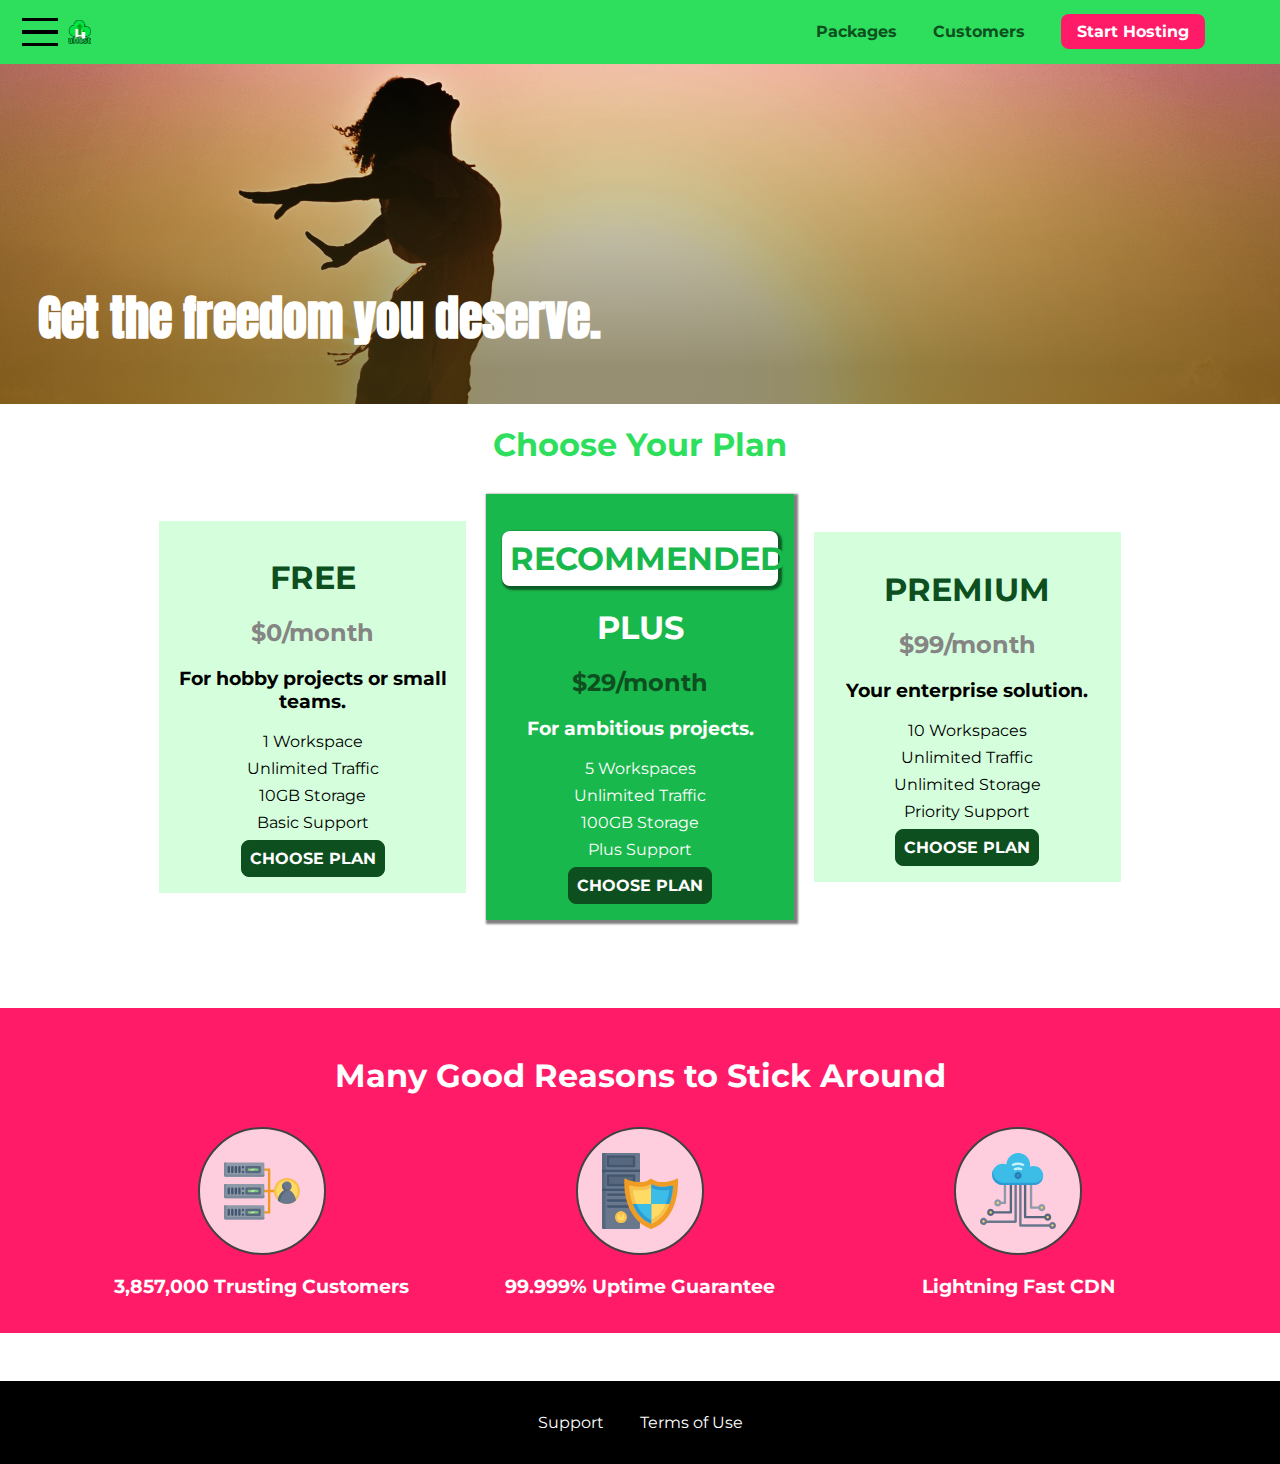
<file: index.html>
<!DOCTYPE html>
<html lang="en">

<head>
    <meta charset="UTF-8">
    <meta http-equiv="X-UA-Compatible" content="ie=edge">
    <meta name='viewport' content='width=device-width, initial-scale=1.0'>
    <title>uHost</title>
    <link rel="shortcut icon" href="favicon.png">
    <link href="https://fonts.googleapis.com/css?family=Anton" rel="stylesheet">
    <link href="https://fonts.googleapis.com/css?family=Montserrat:400,700" rel="stylesheet">
    <link rel="stylesheet" href="shared.css">
    <link rel="stylesheet" href="main.css">
</head>

<body>
    <div class="backdrop"></div>
    <div class="modal">
            <h1 class="modal__title">Do you want to continue?</h1>
            <div class="modal__actions">
                <a href="start-hosting/index.html" class="modal__action">Yes!</a>
                <button class="modal__action modal__action--negative" type="button">No!</button>
            </div>
        </div>
    <header class="main-header">
        <div>
            <button class="toggle-button">
                    <span class="toggle-button__bar"></span>
                    <span class="toggle-button__bar"></span>
                    <span class="toggle-button__bar"></span>
                </button>
            <a href="index.html" class="main-header__brand">
                <img src="images/uhost-icon.png" alt="uHost - Your favorite hosting company">
            </a>
        </div>
        <nav class="main-nav">
            <ul class="main-nav__items">
                <li class="main-nav__item">
                    <a href="packages/index.html">Packages</a>
                </li>
                <li class="main-nav__item">
                    <a href="customers/index.html">Customers</a>
                </li>
                <li class="main-nav__item main-nav__item--cta">
                    <a href="start-hosting/index.html">Start Hosting</a>
                </li>
            </ul>
        </nav>
    </header>
    <nav class="mobile-nav">
            <ul class="mobile-nav__items">
                <li class="mobile-nav__item">
                    <a href="packages/index.html">Packages</a>
                </li>
                <li class="mobile-nav__item">
                    <a href="customers/index.html">Customers</a>
                </li>
                <li class="mobile-nav__item mobile-nav__item--cta">
                    <a href="start-hosting/index.html">Start Hosting</a>
                </li>
            </ul>
        </nav>
    <main>
        <section id="product-overview">
            <h1>Get the freedom you deserve.</h1>
        </section>
        <section id="plans">
            <h1 class="section-title">Choose Your Plan</h1>
            <div class="plan__list">
                <article class="plan">
                    <h1 class="plan__title">FREE</h1>
                    <h2 class="plan__price">$0/month</h2>
                    <h3>For hobby projects or small teams.</h3>
                    <ul class="plan__features">
                        <li class="plan__feature">1 Workspace</li>
                        <li class="plan__feature">Unlimited Traffic</li>
                        <li class="plan__feature">10GB Storage</li>
                        <li class="plan__feature">Basic Support</li>
                    </ul>
                    <div>
                        <button class="button">CHOOSE PLAN</button>
                    </div>
                </article>
                <article class="plan plan--highlighted">
                    <h1 class="plan__annotation">RECOMMENDED</h1>
                    <h1 class="plan__title">PLUS</h1>
                    <h2 class="plan__price">$29/month</h2>
                    <h3>For ambitious projects.</h3>
                    <ul class="plan__features">
                        <li class="plan__feature">5 Workspaces</li>
                        <li class="plan__feature">Unlimited Traffic</li>
                        <li class="plan__feature">100GB Storage</li>
                        <li class="plan__feature">Plus Support</li>
                    </ul>
                    <div>
                        <button class="button">CHOOSE PLAN</button>
                    </div>
                </article>
                <article class="plan">
                    <h1 class="plan__title">PREMIUM</h1>
                    <h2 class="plan__price">$99/month</h2>
                    <h3>Your enterprise solution.</h3>
                    <ul class="plan__features">
                        <li class="plan__feature">10 Workspaces</li>
                        <li class="plan__feature">Unlimited Traffic</li>
                        <li class="plan__feature">Unlimited Storage</li>
                        <li class="plan__feature">Priority Support</li>
                    </ul>
                    <div>
                        <button class="button">CHOOSE PLAN</button>
                    </div>
                </article>
            </div>
        </section>
        <section id="key-features">
            <h1 class="section-title">Many Good Reasons to Stick Around</h1>
            <ul class="key-feature__list">
                <li class="key-feature">
                    <div class="key-feature__image">
                        <svg viewBox="0 0 512 512">
                            <path style="fill:#F09B24;" d="M344,248h-32V112c0-4.418-3.582-8-8-8h-40c-4.418,0-8,3.582-8,8s3.582,8,8,8h32v128h-32  c-4.418,0-8,3.582-8,8s3.582,8,8,8h32v128h-32c-4.418,0-8,3.582-8,8s3.582,8,8,8h40c4.418,0,8-3.582,8-8V264h32c4.418,0,8-3.582,8-8  S348.418,248,344,248z"
                            />
                            <path style="fill:#8E9AA9;" d="M264,64H8c-4.418,0-8,3.582-8,8v80c0,4.418,3.582,8,8,8h256c4.418,0,8-3.582,8-8V72  C272,67.582,268.418,64,264,64z"
                            />
                            <path style="fill:#7C899B;" d="M24,144c-4.418,0-8-3.582-8-8V64H8c-4.418,0-8,3.582-8,8v80c0,4.418,3.582,8,8,8h256  c4.418,0,8-3.582,8-8v-8H24z"
                            />
                            <rect x="152" y="96" style="fill:#B8E3A8;" width="88" height="32" />
                            <g>
                                <polygon style="fill:#7EC97D;" points="152,96 152,128 166,128 198,96  " />
                                <polygon style="fill:#7EC97D;" points="220,96 188,128 240,128 240,96  " />
                            </g>
                            <path style="fill:#56677E;" d="M240,136h-88c-4.418,0-8-3.582-8-8V96c0-4.418,3.582-8,8-8h88c4.418,0,8,3.582,8,8v32  C248,132.418,244.418,136,240,136z M160,120h72v-16h-72V120z"
                            />
                            <g>
                                <path style="fill:#435670;" d="M32,136c-4.418,0-8-3.582-8-8V96c0-4.418,3.582-8,8-8s8,3.582,8,8v32C40,132.418,36.418,136,32,136z   "
                                />
                                <path style="fill:#435670;" d="M56,136c-4.418,0-8-3.582-8-8V96c0-4.418,3.582-8,8-8s8,3.582,8,8v32C64,132.418,60.418,136,56,136z   "
                                />
                                <path style="fill:#435670;" d="M80,136c-4.418,0-8-3.582-8-8V96c0-4.418,3.582-8,8-8s8,3.582,8,8v32C88,132.418,84.418,136,80,136z   "
                                />
                                <path style="fill:#435670;" d="M104,136c-4.418,0-8-3.582-8-8V96c0-4.418,3.582-8,8-8s8,3.582,8,8v32   C112,132.418,108.418,136,104,136z"
                                />
                                <path style="fill:#435670;" d="M128,105c-4.418,0-8-3.582-8-8v-1c0-4.418,3.582-8,8-8s8,3.582,8,8v1   C136,101.418,132.418,105,128,105z"
                                />
                                <path style="fill:#435670;" d="M128,136c-4.418,0-8-3.582-8-8v-1c0-4.418,3.582-8,8-8s8,3.582,8,8v1   C136,132.418,132.418,136,128,136z"
                                />
                            </g>
                            <path style="fill:#8E9AA9;" d="M264,208H8c-4.418,0-8,3.582-8,8v80c0,4.418,3.582,8,8,8h256c4.418,0,8-3.582,8-8v-80  C272,211.582,268.418,208,264,208z"
                            />
                            <path style="fill:#7C899B;" d="M24,288c-4.418,0-8-3.582-8-8v-72H8c-4.418,0-8,3.582-8,8v80c0,4.418,3.582,8,8,8h256  c4.418,0,8-3.582,8-8v-8H24z"
                            />
                            <rect x="152" y="240" style="fill:#B8E3A8;" width="88" height="32" />
                            <g>
                                <polygon style="fill:#7EC97D;" points="152,240 152,272 166,272 198,240  " />
                                <polygon style="fill:#7EC97D;" points="220,240 188,272 240,272 240,240  " />
                            </g>
                            <path style="fill:#56677E;" d="M240,280h-88c-4.418,0-8-3.582-8-8v-32c0-4.418,3.582-8,8-8h88c4.418,0,8,3.582,8,8v32  C248,276.418,244.418,280,240,280z M160,264h72v-16h-72V264z"
                            />
                            <g>
                                <path style="fill:#435670;" d="M32,280c-4.418,0-8-3.582-8-8v-32c0-4.418,3.582-8,8-8s8,3.582,8,8v32C40,276.418,36.418,280,32,280   z"
                                />
                                <path style="fill:#435670;" d="M56,280c-4.418,0-8-3.582-8-8v-32c0-4.418,3.582-8,8-8s8,3.582,8,8v32C64,276.418,60.418,280,56,280   z"
                                />
                                <path style="fill:#435670;" d="M80,280c-4.418,0-8-3.582-8-8v-32c0-4.418,3.582-8,8-8s8,3.582,8,8v32C88,276.418,84.418,280,80,280   z"
                                />
                                <path style="fill:#435670;" d="M104,280c-4.418,0-8-3.582-8-8v-32c0-4.418,3.582-8,8-8s8,3.582,8,8v32   C112,276.418,108.418,280,104,280z"
                                />
                                <path style="fill:#435670;" d="M128,249c-4.418,0-8-3.582-8-8v-1c0-4.418,3.582-8,8-8s8,3.582,8,8v1   C136,245.418,132.418,249,128,249z"
                                />
                                <path style="fill:#435670;" d="M128,280c-4.418,0-8-3.582-8-8v-1c0-4.418,3.582-8,8-8s8,3.582,8,8v1   C136,276.418,132.418,280,128,280z"
                                />
                            </g>
                            <path style="fill:#8E9AA9;" d="M264,352H8c-4.418,0-8,3.582-8,8v80c0,4.418,3.582,8,8,8h256c4.418,0,8-3.582,8-8v-80  C272,355.582,268.418,352,264,352z"
                            />
                            <path style="fill:#7C899B;" d="M24,432c-4.418,0-8-3.582-8-8v-72H8c-4.418,0-8,3.582-8,8v80c0,4.418,3.582,8,8,8h256  c4.418,0,8-3.582,8-8v-8H24z"
                            />
                            <rect x="152" y="384" style="fill:#B8E3A8;" width="88" height="32" />
                            <g>
                                <polygon style="fill:#7EC97D;" points="152,384 152,416 166,416 198,384  " />
                                <polygon style="fill:#7EC97D;" points="220,384 188,416 240,416 240,384  " />
                            </g>
                            <path style="fill:#56677E;" d="M240,424h-88c-4.418,0-8-3.582-8-8v-32c0-4.418,3.582-8,8-8h88c4.418,0,8,3.582,8,8v32  C248,420.418,244.418,424,240,424z M160,408h72v-16h-72V408z"
                            />
                            <g>
                                <path style="fill:#435670;" d="M32,424c-4.418,0-8-3.582-8-8v-32c0-4.418,3.582-8,8-8s8,3.582,8,8v32C40,420.418,36.418,424,32,424   z"
                                />
                                <path style="fill:#435670;" d="M56,424c-4.418,0-8-3.582-8-8v-32c0-4.418,3.582-8,8-8s8,3.582,8,8v32C64,420.418,60.418,424,56,424   z"
                                />
                                <path style="fill:#435670;" d="M80,424c-4.418,0-8-3.582-8-8v-32c0-4.418,3.582-8,8-8s8,3.582,8,8v32C88,420.418,84.418,424,80,424   z"
                                />
                                <path style="fill:#435670;" d="M104,424c-4.418,0-8-3.582-8-8v-32c0-4.418,3.582-8,8-8s8,3.582,8,8v32   C112,420.418,108.418,424,104,424z"
                                />
                                <path style="fill:#435670;" d="M128,393c-4.418,0-8-3.582-8-8v-1c0-4.418,3.582-8,8-8s8,3.582,8,8v1   C136,389.418,132.418,393,128,393z"
                                />
                                <path style="fill:#435670;" d="M128,424c-4.418,0-8-3.582-8-8v-1c0-4.418,3.582-8,8-8s8,3.582,8,8v1   C136,420.418,132.418,424,128,424z"
                                />
                            </g>
                            <path style="fill:#F7C14D;" d="M424,168c-48.523,0-88,39.477-88,88s39.477,88,88,88s88-39.477,88-88S472.523,168,424,168z" />
                            <path style="fill:#FFDB66;" d="M424,184c-39.701,0-72,32.299-72,72s32.299,72,72,72s72-32.299,72-72S463.701,184,424,184z" />
                            <path style="fill:#69788D;" d="M484.893,314.16C476.393,274.588,451.922,248,424,248s-52.393,26.588-60.893,66.16  c-0.605,2.82,0.354,5.749,2.511,7.664C381.731,336.124,402.465,344,424,344s42.269-7.876,58.381-22.176  C484.539,319.909,485.498,316.98,484.893,314.16z"
                            />
                            <path style="fill:#56677E;" d="M434.053,249.171C430.768,248.403,427.411,248,424,248c-27.922,0-52.393,26.588-60.893,66.16  c-0.605,2.82,0.354,5.749,2.511,7.664c3.383,3.002,6.979,5.703,10.734,8.125C384.904,286.243,407.373,255.378,434.053,249.171z"
                            />
                            <path style="fill:#69788D;" d="M424,192c-17.645,0-32,14.355-32,32s14.355,32,32,32s32-14.355,32-32S441.645,192,424,192z" />
                            <path style="fill:#56677E;" d="M432,248c-17.645,0-32-14.355-32-32c0-6.783,2.128-13.076,5.742-18.258  C397.444,203.53,392,213.138,392,224c0,17.645,14.355,32,32,32c10.862,0,20.471-5.444,26.258-13.742  C445.076,245.872,438.783,248,432,248z"
                            />

                        </svg>
                    </div>
                    <p class="key-feature__description">3,857,000 Trusting Customers</p>
                </li>
                <li class="key-feature">
                    <div class="key-feature__image">
                        <svg viewBox="0 0 512 512">
                            <path style="fill:#69788D;" d="M248,0H8C3.582,0,0,3.582,0,8v496c0,4.418,3.582,8,8,8h240c4.418,0,8-3.582,8-8V8  C256,3.582,252.418,0,248,0z"
                            />
                            <path style="fill:#56677E;" d="M24,504V8c0-4.418,3.582-8,8-8H8C3.582,0,0,3.582,0,8v496c0,4.418,3.582,8,8,8h24  C27.582,512,24,508.418,24,504z"
                            />
                            <g>
                                <rect x="0" y="112" style="fill:#435670;" width="256" height="16" />
                                <rect x="0" y="240" style="fill:#435670;" width="256" height="16" />
                            </g>
                            <path style="fill:#F7C14D;" d="M128,392c-22.056,0-40,17.944-40,40s17.944,40,40,40s40-17.944,40-40S150.056,392,128,392z" />
                            <path style="fill:#FFDB66;" d="M128,408c-13.233,0-24,10.767-24,24s10.767,24,24,24s24-10.767,24-24S141.233,408,128,408z" />
                            <path style="fill:#F7C14D;" d="M128,392c-2.739,0-5.414,0.278-8,0.805V424c0,4.418,3.582,8,8,8c4.418,0,8-3.582,8-8v-31.195  C133.414,392.278,130.739,392,128,392z"
                            />
                            <g>
                                <path style="fill:#435670;" d="M216,288H40c-4.418,0-8-3.582-8-8s3.582-8,8-8h176c4.418,0,8,3.582,8,8S220.418,288,216,288z"
                                />
                                <path style="fill:#435670;" d="M216,328H40c-4.418,0-8-3.582-8-8s3.582-8,8-8h176c4.418,0,8,3.582,8,8S220.418,328,216,328z"
                                />
                                <path style="fill:#435670;" d="M216,368H40c-4.418,0-8-3.582-8-8s3.582-8,8-8h176c4.418,0,8,3.582,8,8S220.418,368,216,368z"
                                />
                                <path style="fill:#435670;" d="M216,16H40c-4.418,0-8,3.582-8,8v64c0,4.418,3.582,8,8,8h176c4.418,0,8-3.582,8-8V24   C224,19.582,220.418,16,216,16z"
                                />
                            </g>
                            <rect x="48" y="32" style="fill:#56677E;" width="160" height="48" />
                            <path style="fill:#435670;" d="M216,144H40c-4.418,0-8,3.582-8,8v64c0,4.418,3.582,8,8,8h176c4.418,0,8-3.582,8-8v-64  C224,147.582,220.418,144,216,144z"
                            />
                            <rect x="48" y="160" style="fill:#56677E;" width="160" height="48" />
                            <path style="fill:#F09B24;" d="M511.747,180.237c-0.194-6.537-8.107-10.107-13.135-5.894c-5.6,4.693-42.904,21.282-98.514,21.282  c-33.45,0-64.625-20.999-64.929-21.206c-2.9-1.991-6.764-1.85-9.512,0.346c-2.677,2.135-27.201,20.86-63.793,20.86  c-55.607,0-92.914-16.589-98.515-21.282c-5.028-4.211-12.941-0.645-13.135,5.894c-1.634,54.834,4.655,105.941,18.693,151.903  c12.096,39.604,29.759,74.047,52.497,102.373c27.538,34.304,62.743,59.882,104.66,76.045c3.069,1.918,6.757,1.921,9.83,0  c41.917-16.163,77.122-41.741,104.66-76.045c22.738-28.326,40.401-62.77,52.497-102.373  C507.092,286.179,513.381,235.071,511.747,180.237z"
                            />
                            <path style="fill:#F7C14D;" d="M476.21,221.226c-1.953-1.631-4.568-2.235-7.036-1.628c-21.686,5.327-44.926,8.028-69.075,8.028  c-25.926,0-49.633-8.975-64.955-16.504c-2.307-1.134-5.016-1.091-7.284,0.116c-14.059,7.477-36.919,16.388-65.994,16.388  c-24.153,0-47.394-2.701-69.075-8.028c-5.155-1.268-10.221,2.966-9.894,8.261c2.077,33.693,7.668,65.635,16.616,94.935  c22.774,74.565,66.139,126.334,128.888,153.868c2.032,0.891,4.397,0.891,6.43,0c61.777-27.107,104.716-78.876,127.62-153.868  c8.948-29.3,14.539-61.241,16.616-94.935C479.224,225.319,478.163,222.856,476.21,221.226z"
                            />
                            <path style="fill:#FFDB66;" d="M331.609,451.727c-52.604-25.289-89.304-70.987-109.144-135.944  c-6.532-21.39-11.162-44.336-13.82-68.447c17.133,2.852,34.952,4.291,53.22,4.291c29.394,0,53.376-7.793,69.978-15.561  c17.44,7.736,41.656,15.561,68.256,15.561c18.267,0,36.085-1.439,53.219-4.291c-2.659,24.112-7.288,47.06-13.82,68.448  C419.545,381.108,383.27,426.805,331.609,451.727z"
                            />
                            <g>
                                <path style="fill:#2C9DD4;" d="M479.066,227.858c0.157-2.539-0.903-5.002-2.856-6.633s-4.568-2.235-7.036-1.628   c-21.686,5.327-44.926,8.028-69.075,8.028c-25.926,0-49.633-8.975-64.955-16.504c-1.057-0.52-2.2-0.78-3.345-0.806l-0.072,133.351   h123.601c2.556-6.746,4.933-13.702,7.123-20.874C471.398,293.493,476.989,261.552,479.066,227.858z"
                                />
                                <path style="fill:#2C9DD4;" d="M206.658,343.667c24.153,63.42,65.028,108.108,121.743,132.995c1.031,0.452,2.147,0.673,3.263,0.666   l0.063-133.661H206.658z"
                                />
                            </g>
                            <g>
                                <path style="fill:#3CBDE8;" d="M439.497,315.783c6.532-21.389,11.161-44.336,13.82-68.448c-17.134,2.852-34.952,4.291-53.219,4.291   c-26.6,0-50.815-7.824-68.256-15.561l-0.116,107.601h97.758C433.179,334.807,436.524,325.518,439.497,315.783z"
                                />
                                <path style="fill:#3CBDE8;" d="M232.523,343.667c21.144,50.298,54.363,86.56,99.087,108.06l0.117-108.06H232.523z" />
                            </g>
                        </svg>
                    </div>
                    <p class="key-feature__description">99.999% Uptime Guarantee</p>
                </li>
                <li class="key-feature">
                    <div class="key-feature__image">
                        <svg viewBox="0 0 512 512">
                            <path style="fill:#8E9AA9;" d="M168,200c-4.418,0-8,3.582-8,8v120h-17.376c-3.302-9.311-12.194-16-22.624-16  c-13.234,0-24,10.767-24,24s10.766,24,24,24c10.429,0,19.321-6.689,22.624-16H168c4.418,0,8-3.582,8-8V208  C176,203.582,172.418,200,168,200z"
                            />
                            <path style="fill:#FFDB66;" d="M120,328c-4.411,0-8,3.589-8,8s3.589,8,8,8s8-3.589,8-8S124.411,328,120,328z" />
                            <path style="fill:#56677E;" d="M208,200c-4.418,0-8,3.582-8,8v184H94.624C91.322,382.689,82.43,376,72,376  c-13.234,0-24,10.767-24,24s10.766,24,24,24c10.429,0,19.321-6.689,22.624-16H208c4.418,0,8-3.582,8-8V208  C216,203.582,212.418,200,208,200z"
                            />
                            <path style="fill:#FFDB66;" d="M72,392c-4.411,0-8,3.589-8,8s3.589,8,8,8s8-3.589,8-8S76.411,392,72,392z" />
                            <path style="fill:#69788D;" d="M240,208c-4.418,0-8,3.582-8,8v239H47.24c-2.671-10.34-12.078-18-23.24-18c-13.234,0-24,10.767-24,24  s10.766,24,24,24c9.666,0,18.009-5.747,21.809-14H240c4.418,0,8-3.582,8-8V216C248,211.582,244.418,208,240,208z"
                            />
                            <path style="fill:#FFDB66;" d="M24,453c-4.411,0-8,3.589-8,8s3.589,8,8,8s8-3.589,8-8S28.411,453,24,453z" />
                            <path style="fill:#69788D;" d="M488,464c-10.429,0-19.321,6.689-22.624,16H280V208c0-4.418-3.582-8-8-8s-8,3.582-8,8v280  c0,4.418,3.582,8,8,8h193.376c3.302,9.311,12.194,16,22.624,16c13.234,0,24-10.767,24-24S501.234,464,488,464z"
                            />
                            <path style="fill:#FFDB66;" d="M488,480c-4.411,0-8,3.589-8,8s3.589,8,8,8s8-3.589,8-8S492.411,480,488,480z" />
                            <path style="fill:#56677E;" d="M456,408c-10.429,0-19.321,6.689-22.624,16H312V208c0-4.418-3.582-8-8-8s-8,3.582-8,8v224  c0,4.418,3.582,8,8,8h129.376c3.302,9.311,12.194,16,22.624,16c13.234,0,24-10.767,24-24S469.234,408,456,408z"
                            />
                            <path style="fill:#FFDB66;" d="M456,424c-4.411,0-8,3.589-8,8s3.589,8,8,8s8-3.589,8-8S460.411,424,456,424z" />
                            <path style="fill:#8E9AA9;" d="M416,344c-10.429,0-19.321,6.689-22.624,16H352V208c0-4.418-3.582-8-8-8s-8,3.582-8,8v160  c0,4.418,3.582,8,8,8h49.376c3.302,9.311,12.194,16,22.624,16c13.234,0,24-10.767,24-24S429.234,344,416,344z"
                            />
                            <path style="fill:#FFDB66;" d="M416,360c-4.411,0-8,3.589-8,8s3.589,8,8,8s8-3.589,8-8S420.411,360,416,360z" />
                            <path style="fill:#3CBDE8;" d="M362,88c-8.741,0-17.231,1.751-25.06,5.085C337.646,88.797,338,84.43,338,80  c0-44.112-35.888-80-80-80c-42.823,0-77.895,33.816-79.909,76.149C170.393,73.415,162.244,72,154,72c-39.701,0-72,32.299-72,72  s32.299,72,72,72h208c35.29,0,64-28.71,64-64S397.29,88,362,88z"
                            />
                            <path style="fill:#2C9DD4;" d="M368,200H160c-39.701,0-72-32.299-72-72c0-5.863,0.721-11.559,2.05-17.019  C84.918,120.88,82,132.102,82,144c0,39.701,32.299,72,72,72h208c30.389,0,55.88-21.296,62.379-49.743  C413.565,186.327,392.352,200,368,200z"
                            />
                            <path style="fill:#2A7DB5;" d="M256,128c-13.234,0-24,10.767-24,24s10.766,24,24,24c13.233,0,24-10.767,24-24S269.233,128,256,128z"
                            />
                            <path style="fill:#2C9DD4;" d="M256,144c-4.411,0-8,3.589-8,8s3.589,8,8,8c4.411,0,8-3.589,8-8S260.411,144,256,144z" />
                            <g>
                                <path style="fill:#C5F1FA;" d="M221.755,87.695c-2.994,0-5.864-1.688-7.233-4.572c-1.894-3.991-0.194-8.763,3.798-10.657   C230.157,66.849,242.834,64,256,64c13.166,0,25.844,2.849,37.68,8.466c3.992,1.895,5.692,6.666,3.798,10.657   s-6.666,5.692-10.657,3.798C277.144,82.328,266.774,80,256,80c-10.774,0-21.144,2.328-30.821,6.921   C224.072,87.446,222.904,87.695,221.755,87.695z"
                                />
                                <path style="fill:#C5F1FA;" d="M276.545,116.618c-1.148,0-2.316-0.249-3.424-0.774C267.745,113.293,261.985,112,256,112   c-5.985,0-11.745,1.293-17.121,3.844c-3.991,1.895-8.763,0.192-10.657-3.798c-1.894-3.992-0.193-8.764,3.798-10.657   C239.557,97.813,247.625,96,256,96c8.376,0,16.444,1.813,23.98,5.389c3.991,1.894,5.692,6.665,3.798,10.657   C282.41,114.93,279.539,116.618,276.545,116.618z"
                                />
                            </g>

                        </svg>
                    </div>
                    <p class="key-feature__description">Lightning Fast CDN</p>
                </li>
            </ul>
        </section>
    </main>
    <footer class="main-footer">
        <nav>
            <ul class="main-footer__links">
                <li class="main-footer__link">
                    <a href="#">Support</a>
                </li>
                <li class="main-footer__link">
                    <a href="#">Terms of Use</a>
                </li>
            </ul>
        </nav>
    </footer>
    <script src="shared.js"></script></body>

</html>
</file>
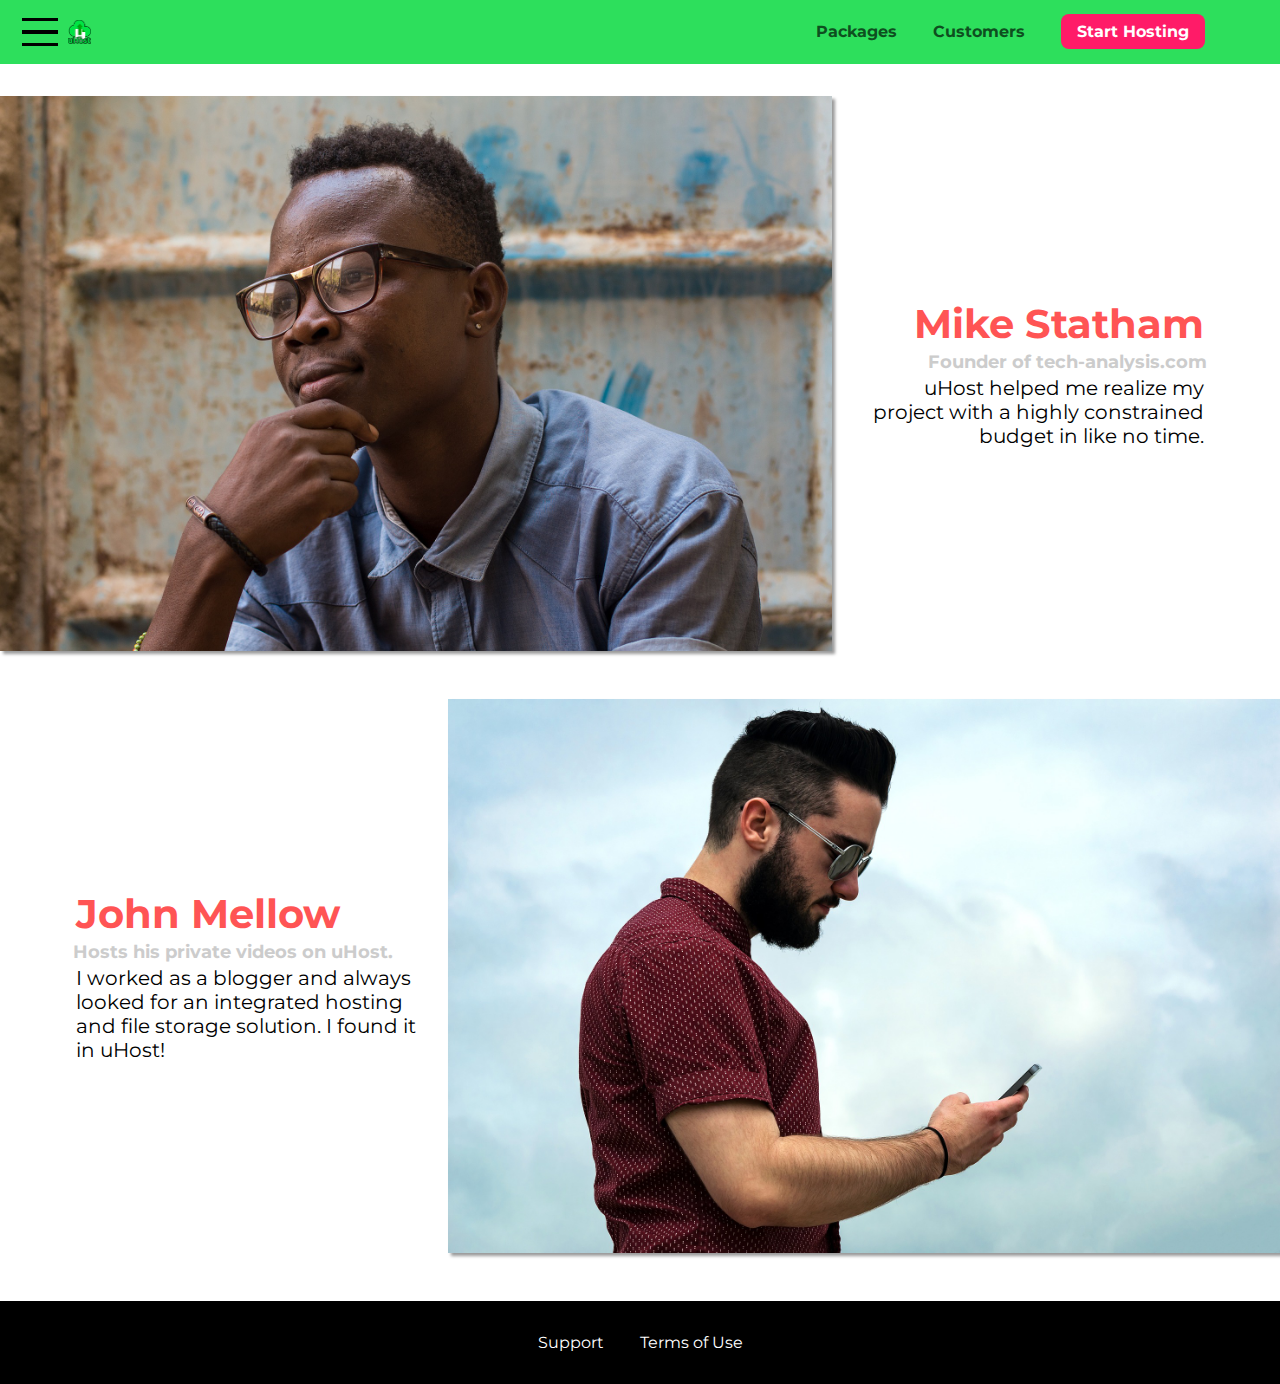
<file: customers/index.html>
<!DOCTYPE html>
<html lang="en">

<head>
    <meta charset="UTF-8">
    <meta name="viewport" content="width=device-width, initial-scale=1.0">
    <meta http-equiv="X-UA-Compatible" content="ie=edge">
    <title>uHost Customers</title>
    <link rel="shortcut icon" href="../favicon.png">
    <link href="https://fonts.googleapis.com/css?family=Anton|Montserrat:400,700" rel="stylesheet">
    <link rel="stylesheet" href="../shared.css">
    <link rel="stylesheet" href="customers.css">
</head>

<body>
    <div class='backdrop'></div>
    <div class="modal">
            <h1 class="modal__title">Do you want to continue?</h1>
            <div class="modal__actions">
                <a href="start-hosting/index.html" class="modal__action">Yes!</a>
                <button class="modal__action modal__action--negative" type="button">No!</button>
            </div>
        </div>
    <header class="main-header">
        <div>
            <button class="toggle-button">
                <span class="toggle-button__bar"></span>
                <span class="toggle-button__bar"></span>
                <span class="toggle-button__bar"></span>
            </button>
            <a href="../index.html" class="main-header__brand">
                <img src="../images/uhost-icon.png" alt="uHost - Your favorite hosting company">
            </a>
        </div>
        <nav class="main-nav">
            <ul class="main-nav__items">
                <li class="main-nav__item">
                    <a href="../packages/index.html">Packages</a>
                </li>
                <li class="main-nav__item">
                    <a href="index.html">Customers</a>
                </li>
                <li class="main-nav__item main-nav__item--cta">
                    <a href="../start-hosting/index.html">Start Hosting</a>
                </li>
            </ul>
        </nav>
    </header>
    <nav class="mobile-nav">
            <ul class="mobile-nav__items">
                <li class="mobile-nav__item">
                    <a href="../packages/index.html">Packages</a>
                </li>
                <li class="mobile-nav__item">
                    <a href="index.html">Customers</a>
                </li>
                <li class="mobile-nav__item mobile-nav__item--cta">
                    <a href="../start-hosting/index.html">Start Hosting</a>
                </li>
            </ul>
        </nav>
    <main>
        <div>
            <div class="testimonial" id="customer-1">
                <div class="testimonial__image-container">
                    <img src="../images/customer-1.jpg" alt="Mike Statham - Customer" class="testimonial__image">
                </div>
                <div class="testimonial__info">
                    <h1 class="testimonial__name">Mike Statham</h1>
                    <h2 class="testimonial__subtitle">Founder of
                        <a href="tech-analysis.com">tech-analysis.com</a>
                    </h2>
                    <p class="testimonial__text">uHost helped me realize my project with a highly constrained budget in like no time.</p>
                </div>
            </div>
            <div class="testimonial" id="customer-2">

                <div class="testimonial__info">
                    <h1 class="testimonial__name">John Mellow</h1>
                    <h2 class="testimonial__subtitle">Hosts his private videos on uHost.
                    </h2>
                    <p class="testimonial__text">I worked as a blogger and always looked for an integrated hosting and file storage solution. I found
                        it in uHost!
                    </p>
                </div>
                <div class="testimonial__image-container">
                    <img src="../images/customer-2.jpg" alt="John Mellow - Customer" class="testimonial__image">
                </div>
            </div>
        </div>
    </main>
    <footer class="main-footer">
            <nav>
                <ul class="main-footer__links">
                    <li class="main-footer__link">
                        <a href="#">Support</a>
                    </li>
                    <li class="main-footer__link">
                        <a href="#">Terms of Use</a>
                    </li>
                </ul>
            </nav>
        </footer>
        <script src="../shared.js"></script>
</body>

</html>
</file>
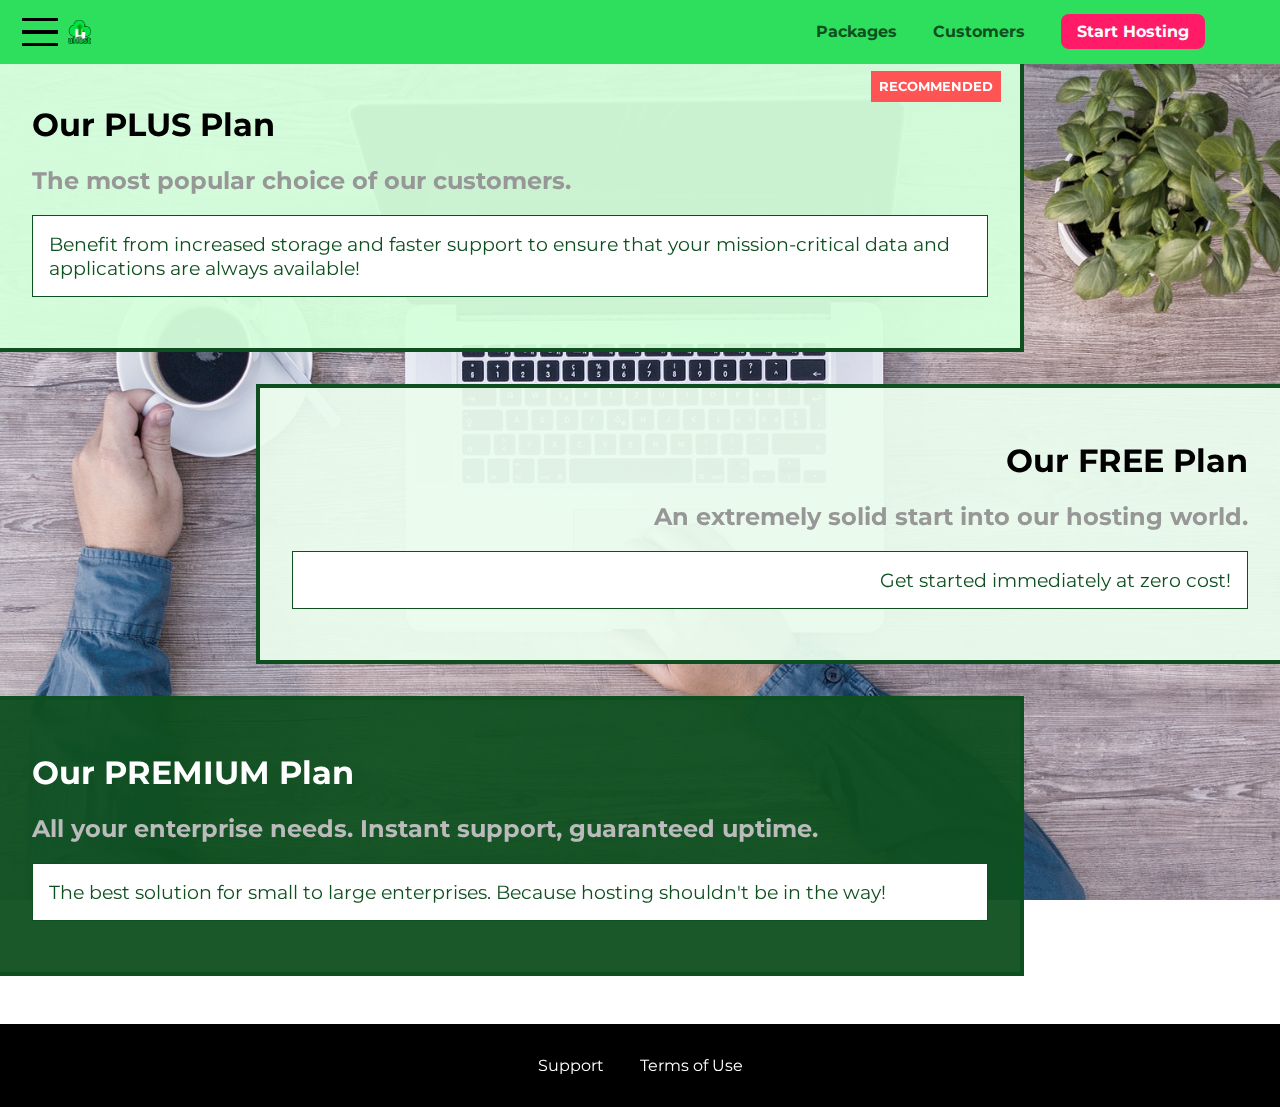
<file: packages/index.html>
<!DOCTYPE html>
<html lang="en">

<head>
    <meta charset="UTF-8">
    <meta http-equiv="X-UA-Compatible" content="ie=edge">
    <meta name='viewport' content='width=device-width, initial-scale=1.0'>
    <title>uHost</title>
    <link rel="shortcut icon" href="favicon.png">
    <link href="https://fonts.googleapis.com/css?family=Montserrat:400,700" rel="stylesheet">
    <link rel="stylesheet" href="../shared.css">
    <link rel="stylesheet" href="packages.css">
</head>

<body>
    <div class="backdrop"></div>
    <div class="background"></div>
    <div class="modal">
            <h1 class="modal__title">Do you want to continue?</h1>
            <div class="modal__actions">
                <a href="start-hosting/index.html" class="modal__action">Yes!</a>
                <button class="modal__action modal__action--negative" type="button">No!</button>
            </div>
        </div>
    <header class="main-header">
        <div>
            <button class="toggle-button">
                <span class="toggle-button__bar"></span>
                <span class="toggle-button__bar"></span>
                <span class="toggle-button__bar"></span>
            </button>
            <a href="../index.html" class="main-header__brand">
                <img src="../images/uhost-icon.png" alt="uHost - Your favorite hosting company">
            </a>
        </div>
        <nav class="main-nav">
            <ul class="main-nav__items">
                <li class="main-nav__item">
                    <a href="index.html">Packages</a>
                </li>
                <li class="main-nav__item">
                    <a href="../customers/index.html">Customers</a>
                </li>
                <li class="main-nav__item main-nav__item--cta">
                    <a href="../start-hosting/index.html">Start Hosting</a>
                </li>
            </ul>
        </nav>
    </header>
    <nav class="mobile-nav">
            <ul class="mobile-nav__items">
                <li class="mobile-nav__item">
                    <a href="index.html">Packages</a>
                </li>
                <li class="mobile-nav__item">
                    <a href="../customers/index.html">Customers</a>
                </li>
                <li class="mobile-nav__item mobile-nav__item--cta">
                    <a href="../start-hosting/index.html">Start Hosting</a>
                </li>
            </ul>
        </nav>
    <main>
        <section class="package" id="plus">
            <a href="#">
                <h1 class="package__title">Our PLUS Plan</h1>
                <h2 class="package__badge">RECOMMENDED</h2>
                <h2 class="package__subtitle">The most popular choice of our customers.</h2>
                <p class="package__info">Benefit from increased storage and faster support to ensure that your mission-critical data and applications
                    are always available!</p>
            </a>
        </section>
        <section class="package" id="free">
            <a href="#">
                <h1 class="package__title">Our FREE Plan</h1>
                <h2 class="package__subtitle">An extremely solid start into our hosting world.</h2>
                <p class="package__info">Get started immediately at zero cost!</p>
            </a>
        </section>
        <div class="clearfix"></div>
        <section class="package" id="premium">
            <a href="#">
                <h1 class="package__title">Our PREMIUM Plan</h1>
                <h2 class="package__subtitle">All your enterprise needs. Instant support, guaranteed uptime. </h2>
                <p class="package__info">The best solution for small to large enterprises. Because hosting shouldn't be in the way!</p>
            </a>
        </section>
    </main>
    <footer class="main-footer">
        <nav>
            <ul class="main-footer__links">
                <li class="main-footer__link">
                    <a href="#">Support</a>
                </li>
                <li class="main-footer__link">
                    <a href="#">Terms of Use</a>
                </li>
            </ul>
        </nav>
    </footer>
    <script src="../shared.js"></script>
</body>

</html>
</file>
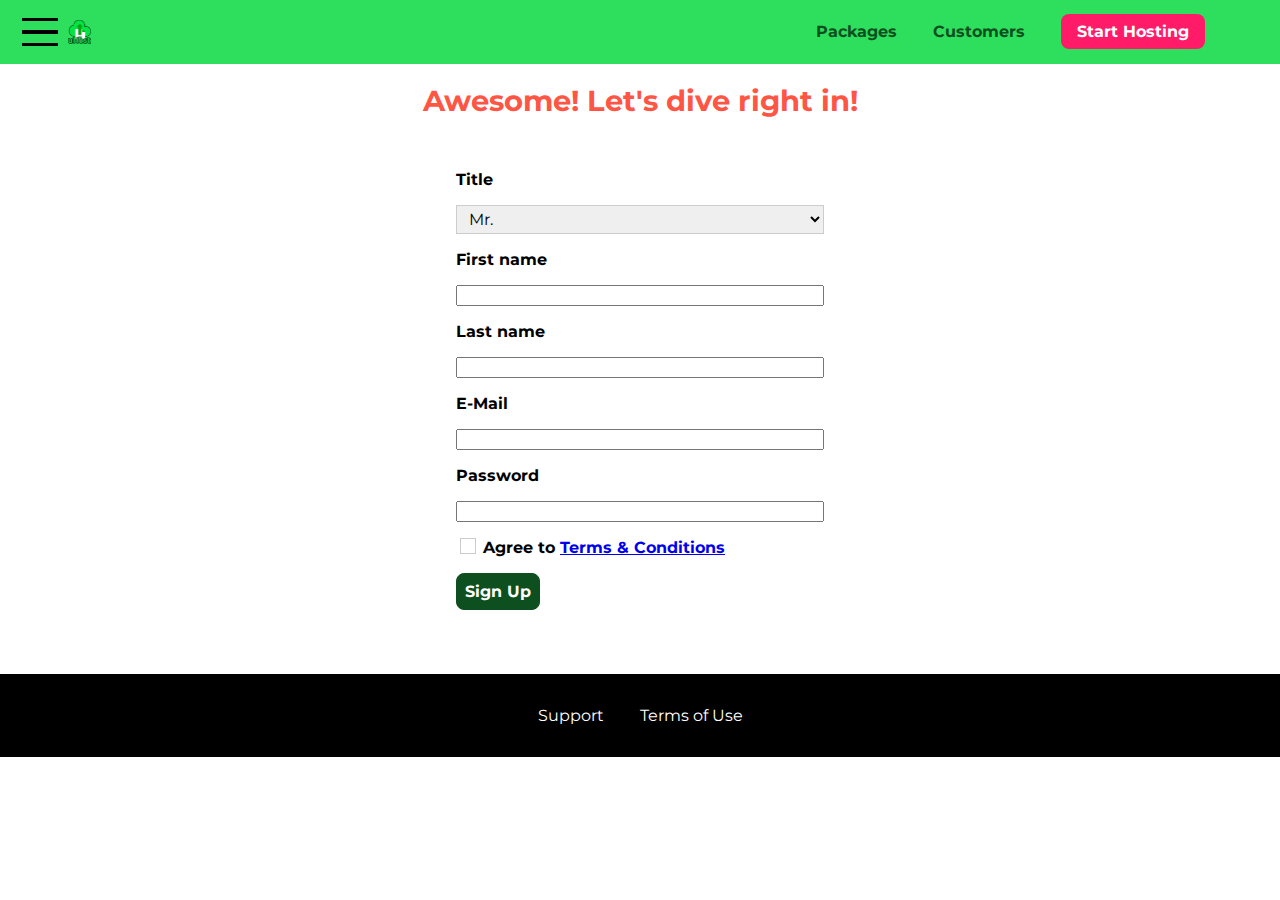
<file: start-hosting/index.html>
<!DOCTYPE html>
<html lang="en">

<head>
    <meta charset="UTF-8">
    <meta name="viewport" content="width=device-width, initial-scale=1.0">
    <meta http-equiv="X-UA-Compatible" content="ie=edge">
    <title>uHost Signup</title>
    <link rel="shortcut icon" href="../favicon.png">
    <link href="https://fonts.googleapis.com/css?family=Anton|Montserrat:400,700" rel="stylesheet">
    <link rel="stylesheet" href="../shared.css">
    <link rel="stylesheet" href="start-hosting.css">
</head>

<body>
    <div class="backdrop"></div>
    <header class="main-header">
        <div>
            <button class="toggle-button">
                <span class="toggle-button__bar"></span>
                <span class="toggle-button__bar"></span>
                <span class="toggle-button__bar"></span>
            </button>
            <a href="../index.html" class="main-header__brand">
                <img src="../images/uhost-icon.png" alt="uHost - Your favorite hosting company">
            </a>
        </div>
        <nav class="main-nav">
            <ul class="main-nav__items">
                <li class="main-nav__item">
                    <a href="../packages/index.html">Packages</a>
                </li>
                <li class="main-nav__item">
                    <a href="../customers/index.html">Customers</a>
                </li>
                <li class="main-nav__item main-nav__item--cta">
                    <a href="index.html">Start Hosting</a>
                </li>
            </ul>
        </nav>
    </header>
    <nav class="mobile-nav">
        <ul class="mobile-nav__items">
            <li class="mobile-nav__item">
                <a href="../packages/index.html">Packages</a>
            </li>
            <li class="mobile-nav__item">
                <a href="../customers/index.html">Customers</a>
            </li>
            <li class="mobile-nav__item mobile-nav__item--cta">
                <a href="index.html">Start Hosting</a>
            </li>
        </ul>
    </nav>
    <main class="signup-page">
        <h1 class="signup-title">Awesome! Let's dive right in!</h1>
        <form action="index.html" class="signup-form">
            <label for="title">Title</label>
            <select id="title">
                <option value="mr">Mr.</option>
                <option value="ms">Ms.</option>
            </select>
            <label for="first-name">First name</label>
            <input type="text" id="first-name">
            <label for="last-name">Last name</label>
            <input type="text" id="last-name">
            <label for="email">E-Mail</label>
            <input type="email" id="email">
            <label for="password">Password</label>
            <input type="password" id="password">
            <input type="checkbox" id="agree-terms">
            <label for="agree-terms">Agree to
                <a href="#">Terms &amp; Conditions</a>
            </label>
            <button type="submit" class="button">Sign Up</button>
        </form>
    </main>
    <footer class="main-footer">
      <nav>
          <ul class="main-footer__links">
              <li class="main-footer__link">
                  <a href="#">Support</a>
              </li>
              <li class="main-footer__link">
                  <a href="#">Terms of Use</a>
              </li>
          </ul>
      </nav>
  </footer>
    <script src="../shared.js"></script>
</body>

</html>
</file>
<file: shared.css>
* {
	box-sizing: border-box;
}

body {
	font-family: 'Montserrat', sans-serif;
	margin: 0;
}

.modal {
	position: fixed;
	display: none;
	z-index: 200;
	top: 20%;
	left: 30%;
	width: 40%;
	background: white;
	padding: 1rem;
	border: 1px solid #ccc;
	box-shadow: 1px 1px 1px rgba(0, 0, 0, 0.5);
}

.modal__title {
	text-align: center;
	margin: 0 0 1rem 0;
}

.modal__actions {
	text-align: center;
}

.modal__action {
	border: 1px solid #0e4f1f;
	background: #0e4f1f;
	text-decoration: none;
	color: white;
	font: inherit;
	padding: 0.5rem 1rem;
	cursor: pointer;
}

.modal__action:hover,
.modal__action:active {
	background: #2ddf5c;
	border-color: #2ddf5c;
}

.modal__action--negative {
	background: red;
	border-color: red;
}

.modal__action--negative:hover,
.modal__action--negative:active {
	background: #ff5454;
	border-color: #ff5454;
}
.backdrop {
	position: fixed;
	display: none;
	top: 0;
	left: 0;
	z-index: 100;
	width: 100vw;
	height: 100vh;
	background: rgba(0, 0, 0, 0.5);
}

.main-header {
	width: 100%;
	position: fixed;
	top: 0;
	left: 0;
	background: #2ddf5c;
	padding: 0.5rem 1rem;
	z-index: 1;
}

.main-header > div {
	display: inline-block;
	vertical-align: middle;
}

.main-header__brand {
	color: #0e4f1f;
	text-decoration: none;
	font-weight: bold;
	font-size: 1.5rem;
	height: 1.5rem;
	/* width: 20px; */
	display: inline-block;
	vertical-align: middle;
}

.toggle-button {
	width: 3rem;
	background: transparent;
	border: none;
	cursor: pointer;
	padding-top: 0;
	padding-bottom: 0;
	vertical-align: middle;
}

.toggle-button:focus {
	outline: none;
}

.toggle-button__bar {
	width: 100%;
	height: 0.2rem;
	background: black;
	display: block;
	margin: 0.6rem 0;
}

.main-header__brand img {
	height: 100%;
	/* width: 100%; */
}

.main-nav {
	display: inline-block;
	text-align: right;
	width: calc(100% - 122px);
	vertical-align: middle;
}

.main-nav__items {
	margin: 0;
	padding: 0;
	list-style: none;
}

.main-nav__item {
	display: inline-block;
	margin: 0 1rem;
}

.main-nav__item a,
.mobile-nav__item a {
	text-decoration: none;
	color: #0e4f1f;
	font-weight: bold;
	padding: 0.2rem 0;
}

.main-nav__item a:hover,
.main-nav__item a:active {
	color: white;
	border-bottom: 5px solid white;
}

.main-nav__item--cta a,
.mobile-nav__item--cta a {
	color: white;
	background: #ff1b68;
	padding: 0.5rem 1rem;
	border-radius: 8px;
}

.main-nav__item--cta a:hover,
.main-nav__item--cta a:active,
.mobile-nav__item--cta a:hover,
.mobile-nav__item--cta a:active {
	color: #ff1b68;
	background: white;
	border: none;
}

.main-footer {
	background: black;
	padding: 2rem;
	margin-top: 3rem;
}

.main-footer__links {
	list-style: none;
	margin: 0;
	padding: 0;
	text-align: center;
}

.main-footer__link {
	display: inline-block;
	margin: 0 1rem;
}

.main-footer__link a {
	color: white;
	text-decoration: none;
}

.main-footer__link a:hover,
.main-footer__link a:active {
	color: #ccc;
}

.mobile-nav {
	display: none;
	position: fixed;
	z-index: 101;
	top: 0;
	left: 0;
	background: white;
	width: 80%;
	height: 100vh;
}

.mobile-nav__items {
	width: 90%;
	height: 100%;
	list-style: none;
	margin: 10% auto;
	padding: 0;
	text-align: center;
}

.mobile-nav__item {
	margin: 1rem 0;
}

.mobile-nav__item a {
	font-size: 1.5rem;
}

.button {
	background: #0e4f1f;
	color: white;
	font: inherit;
	border: 1.5px solid #0e4f1f;
	padding: 0.5rem;
	border-radius: 8px;
	font-weight: bold;
	cursor: pointer;
}

.button:hover,
.button:active {
	background: white;
	color: #0e4f1f;
}

.button:focus {
	outline: none;
}

.open {
	display: block !important;
}
@media () {
}
</file>
<file: main.css>
#product-overview {
	background: linear-gradient(to top, rgba(80, 68, 18, 0.6) 10%, transparent),
		url("images/freedom.jpg") center/cover no-repeat border-box, #ff1b68;
	/* background-image: url("freedom.jpg");
    background-size: cover;
    background-position: left 10% bottom 20%; */
	/* background-repeat: no-repeat;
    background-origin: border-box;
    background-clip: border-box; */
	/* background-image: linear-gradient(180deg, red 70%, blue 60%, rgba(0,0,0,0.5)); */
	/* background-image: radial-gradient(ellipse farthest-corner at 20% 50%, red, blue 70%, green); */
	width: 100vw;
	height: 33vh;
	margin-top: 2.75rem;
	/* border: 5px dashed red; */
	position: relative;
}

.section-title {
	color: #2ddf5c;
	text-align: center;
}

#product-overview h1 {
	color: white;
	font-family: "Anton", sans-serif;
	position: absolute;
	bottom: 5%;
	left: 3%;
	font-size: 1.5rem;
}
@media (min-width: 40rem) {
	#product-overview {
		height: 40vh;
		background-position: 50% 25%;
	}
	#product-overview h1 {
		font-size: 3rem;
	}
}

.plan__list {
	width: 80%;
	margin: auto;
	text-align: center;
}

.plan {
	background: #d5ffdc;
	text-align: center;
	padding: 1rem;
	margin: 0.5rem;
	display: inline-block;
	width: 30%;
	vertical-align: middle;
}

.plan--highlighted {
	background: #19b84c;
	color: white;
	box-shadow: 2px 2px 2px 2px rgba(0, 0, 0, 0.5);
}

.plan__annotation {
	background: white;
	color: #19b84c;
	padding: 0.5rem;
	box-shadow: 2px 2px 2px 2px rgba(0, 0, 0, 0.5);
	border-radius: 8px;
}

.plan__title {
	color: #0e4f1f;
}

.plan__price {
	color: #858585;
}

.plan--highlighted .plan__title {
	color: white;
}

.plan--highlighted .plan__price {
	color: #0e4f1f;
}

.plan__features {
	list-style: none;
	margin: 0;
	padding: 0;
}

.plan__feature {
	margin: 0.5rem 0;
}

#key-features {
	background: #ff1b68;
	margin-top: 5rem;
	padding: 1rem;
}

#key-features .section-title {
	color: white;
	margin: 2rem;
}

.key-feature__list {
	list-style: none;
	margin: 0;
	padding: 0;
	text-align: center;
}

.key-feature {
	display: inline-block;
	width: 30%;
	vertical-align: top;
}

.key-feature__image {
	background: #ffcede;
	width: 128px;
	height: 128px;
	border: 2px solid #424242;
	border-radius: 50%;
	margin: auto;
	padding: 1.5rem;
}

.key-feature__description {
	text-align: center;
	font-weight: bold;
	color: white;
	font-size: 1.2rem;
}

/* h1 {
    font-family: sans-serif;
} */
</file>
<file: customers/customers.css>
.testimonial {
	font-size: 20px;
	margin: 48px 0;
}

.testimonial__list {
	width: 80%;
	margin: auto;
}

.testimonial:first-of-type {
	margin-top: 96px;
}

.testimonial__info {
	text-align: right;
	padding: 14px;
	display: inline-block;
	vertical-align: middle;
	width: 30%;
}

#customer-2.testimonial {
	text-align: right;
}

#customer-2 .testimonial__info {
	text-align: left;
}

.testimonial__name {
	margin: 3px;
	color: #ff5454;
}
.testimonial__image-container {
	width: 65%;
	display: inline-block;
	vertical-align: middle;
	box-shadow: 3px 3px 3px rgba(0, 0, 0, .4);
}
.testimonial__image {
	width: 100%;
	vertical-align: top;
}

.testimonial__subtitle {
	margin: 0;
	font-size: 18px;
	color: #ccc;
}

.testimonial__subtitle a {
	color: inherit;
	text-decoration: none;
}

.testimonial__subtitle a:hover,
.testimonial__subtitle a:active {
	color: #7a7a7a;
}

.testimonial__text {
	margin: 3px;
}
</file>
<file: packages/packages.css>
main {
	padding-top: 2rem;
}

.background {
	background: url("../images/plans-background.jpg") center/cover;
	filter: grayscale(40%);
	width: 100%;
	height: 100%;
	position: fixed;
	z-index: -1;
}

.package {
	width: 80%;
	margin: 1rem 0;
	border: 4px solid #0e4f1f;
	border-left: none;
	position: relative;
}

.package:hover,
.package:active {
	box-shadow: 2px 2px 4px rgba(0, 0, 0, 0.5);
	border-color: #ff5454;
	/* border-color: #ff5454 !important; */
}

.package a {
	text-decoration: none;
	color: inherit;
	display: block;
	padding: 2rem;
}

.package__badge {
	position: absolute;
	top: 0;
	right: 0;
	margin: 1.2rem;
	font-size: 0.8rem;
	color: white;
	background: #ff5454;
	padding: 0.5rem;
}

.package__subtitle {
	color: #979797;
}

.package__info {
	padding: 1rem;
	border: 1px solid #0e4f1f;
	font-size: 1.2rem;
	color: #0e4f1f;
	background: white;
}

.clearfix {
	clear: both;
}

#plus {
	background: rgba(213, 255, 220, 0.95);
}

#free {
	background: rgba(234, 252, 237, 0.95);
	float: right;
	border-right: none;
	border-left: 4px solid #0e4f1f;
	text-align: right;
}

#free:hover,
#free:active {
	border-left-color: #ff5454;
}

#premium {
	background: rgba(14, 79, 31, 0.95);
}

#premium .package__title {
	color: white;
}

#premium .package__subtitle {
	color: #bbb;
}
</file>
<file: start-hosting/start-hosting.css>
/* h1 {
	font-weight: bold;
	font-size: 1.5rem;
} */
main {
	padding-top: 4rem;
}
.signup-title {
	text-align: center;
	font-size: 1.8rem;
	color: #f54;
	/* margin: 80px; */
}
.signup-form {
	padding: 1rem;
}
.signup-form label {
	font-weight: bold;
}

.signup-form label,
.signup-form input,
.signup-form select {
	display: block;
	width: 100%;
	margin-top: 1rem;
}
.signup-form input[id*='terms'],
.signup-form input[id*='terms'] + label {
	display: inline-block;
	width: auto;
	vertical-align: bottom;
}

.signup-form input:not([type='checkbox']):focus,
.signup-form select {
	border: 1px solid #ccc;
	padding: .2rem .5rem;
	font: inherit;
}

.signup-form input:focus,
.signup-form select:focus {
	outline: none;
	background: #d8f3df;
	border-color: #2ddf5c;
}

.signup-form input[type='checkbox'] {
	border: 1px solid #ccc;
	background: white;
	width: 1rem;
	height: 1rem;
	-webkit-appearance: none;
	-moz-appearance: none;
	appearance: none;
}

.signup-form input[type='checkbox']:checked {
	background: #2ddf5c;
	border: #0e4f1f;
}
.signup-form input.invalid,
.signup-form select.invalid,
.signup-form :invalid {
	border-color: red !important;
	background: #faacac;
}
.signup-form button[type='submit'] {
	display: block;
	margin-top: 1rem;
}

@media (min-width: 40rem) {
	.signup-form {
		margin: auto;
		width: 25rem;
	}
}
</file>
